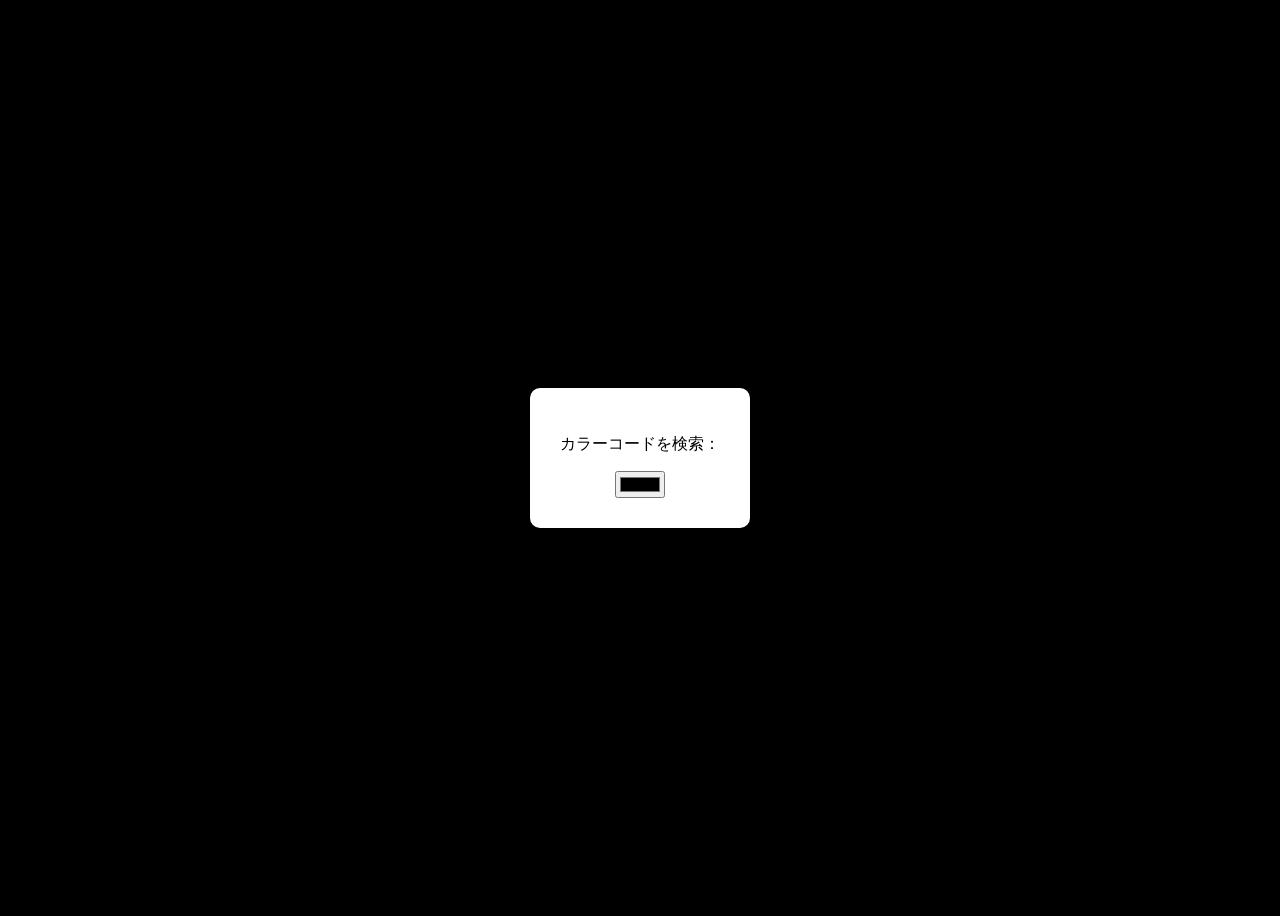
<file: color-picker/index.html>
<!DOCTYPE html>
<html lang="en">
<head>
    <meta charset="UTF-8">
    <meta name="viewport" content="width=device-width, initial-scale=1.0">
    <link rel="stylesheet" href="./style.css">
    <title>カラーピッカー</title>

</head>
<body>

    <div>

        <p id="colorText">カラーコードを検索：</p>

        <input id="colorPicker" type="color">

    </div>

 
    <script src="./script.js"></script>

</body>
</html>
</file>
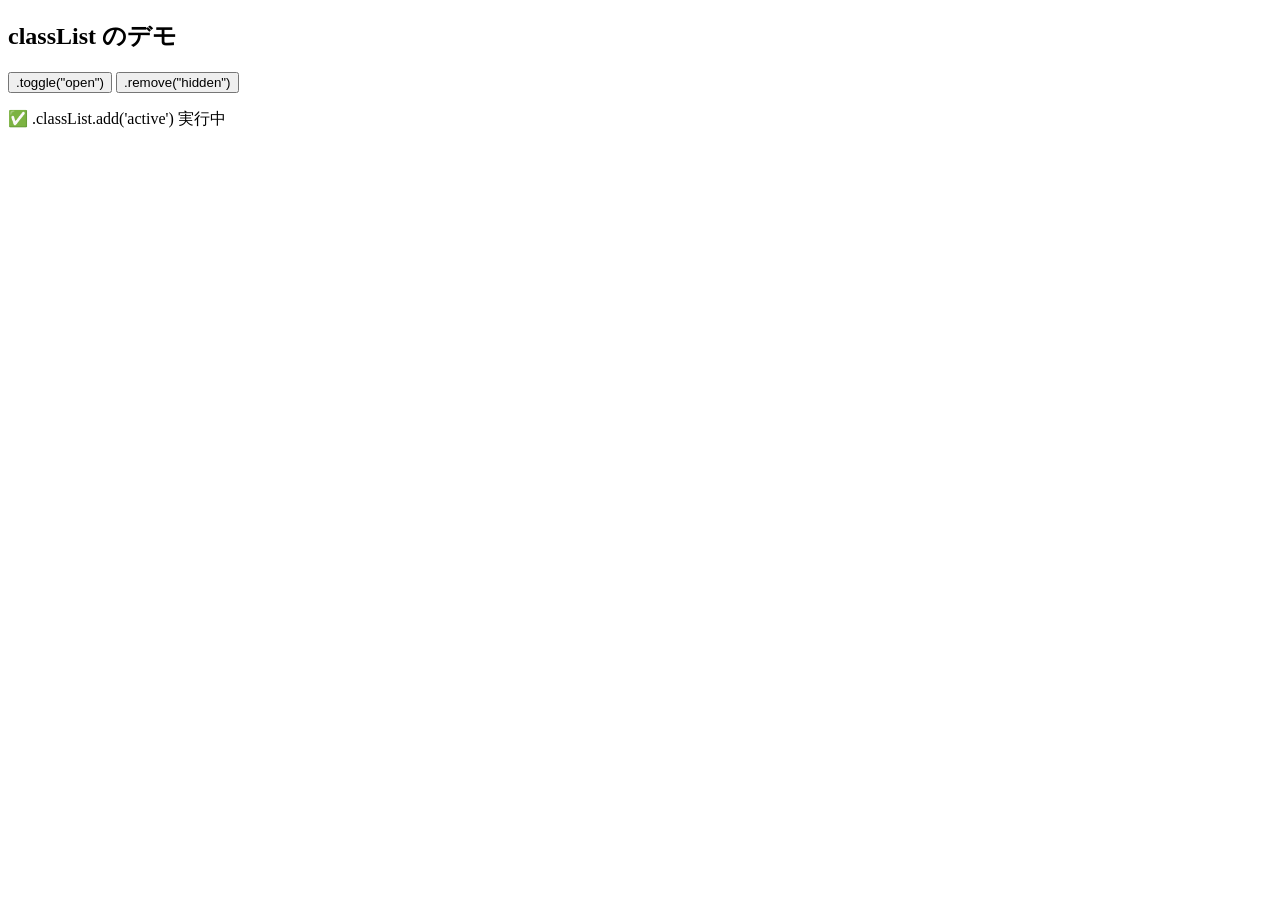
<file: dom/classList.html>
<!DOCTYPE html>
<html lang="ja">
<head>
  <meta charset="UTF-8">
  <title>classList メソッド例</title>
  <style>
    #box {
      width: 200px;
      height: 100px;
      background: lightgray;
      margin: 10px 0;
      transition: 0.4s;
    }

    .active {
      border: 3px solid blue;
    }
    .open {
      transform: scale(1.2);
    }
    .hidden {
      display: none;
    }
  </style>
</head>
<body>
  <h2>classList のデモ</h2>
  <div id="box" class="hidden">BOX</div>
  <button id="toggleBtn">.toggle("open")</button>
  <button id="remove">.remove("hidden")</button>
  <p id="log">（ここに結果が表示されます）</p>

  <script src="./classList.js"></script>
</body>
</html>
</file>
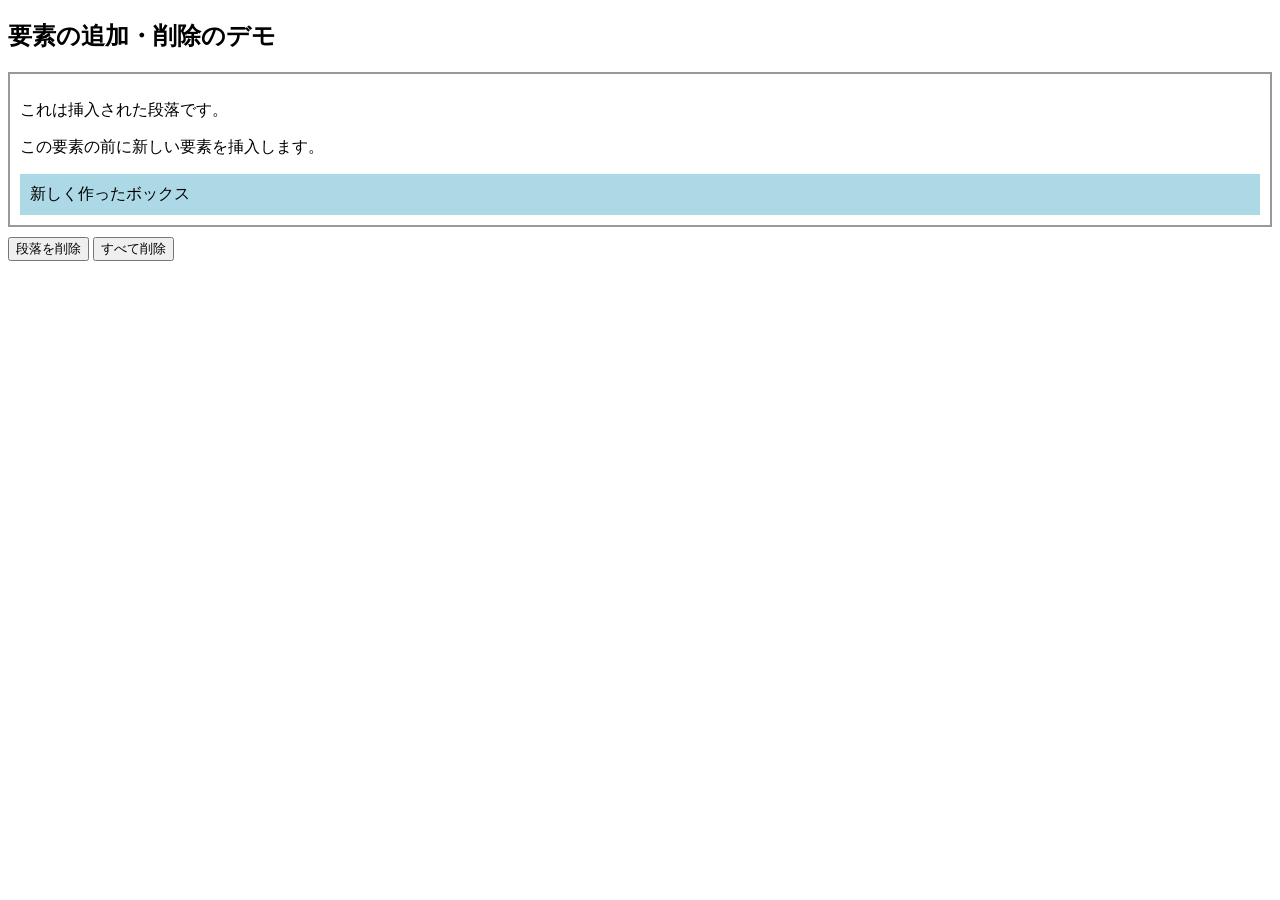
<file: dom/create.html>
<!DOCTYPE html>
<html lang="ja">
<head>
  <meta charset="UTF-8">
  <title>DOM作成・削除メソッド例</title>
  <style>
    #container {
      border: 2px solid #999;
      padding: 10px;
      margin: 10px 0;
    }
  </style>
</head>
<body>
  <h2>要素の追加・削除のデモ</h2>
  <div id="container">
    <p id="ref">この要素の前に新しい要素を挿入します。</p>
  </div>
  <button id="removeBtn">段落を削除</button>
  <button id="clearBtn">すべて削除</button>

  <script src="./create.js"></script>
</body>
</html>
</file>
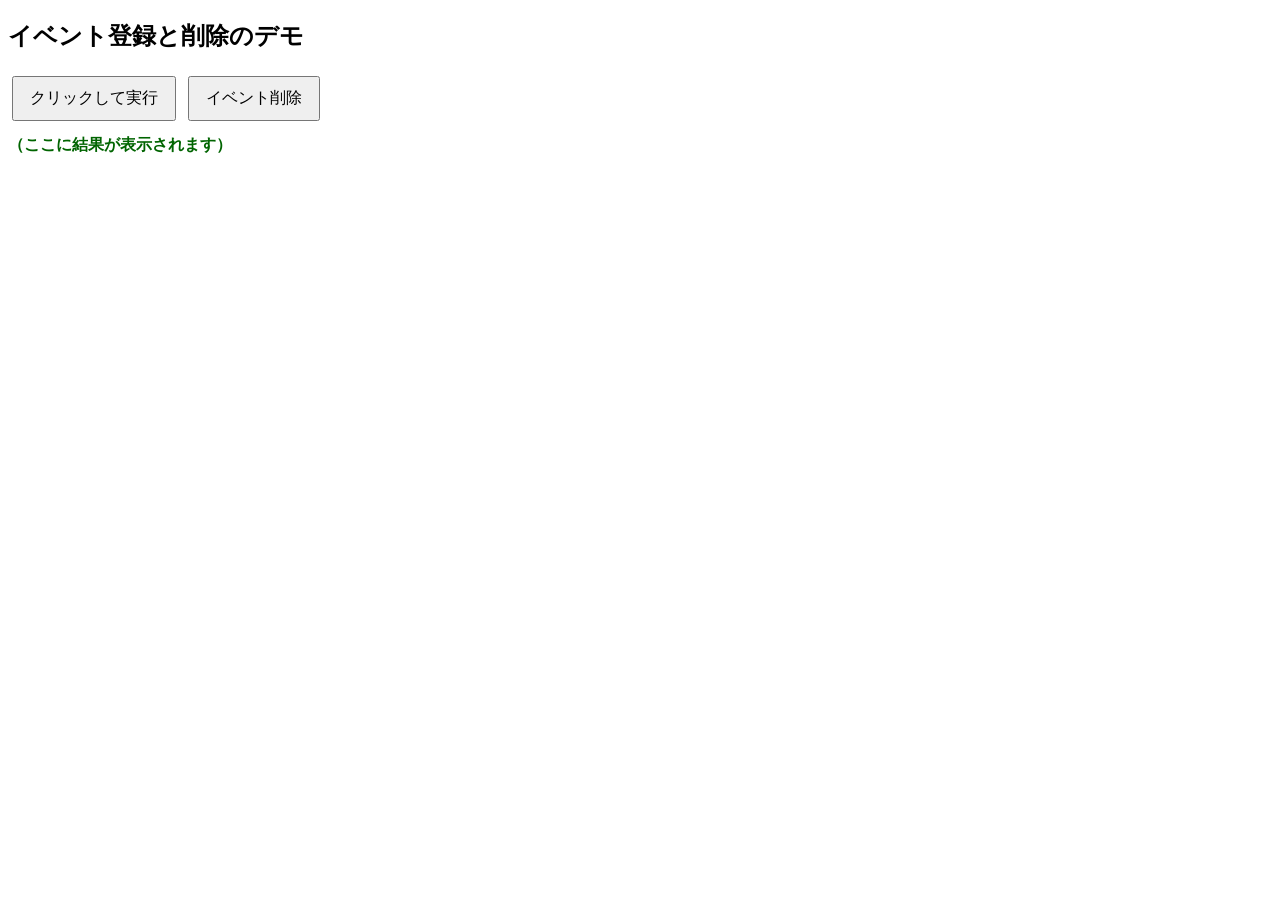
<file: dom/event.html>
<!DOCTYPE html>
<html lang="ja">
<head>
  <meta charset="UTF-8">
  <title>addEventListener / removeEventListener の例</title>
  <style>
    button { padding: 10px 16px; margin: 4px; font-size: 16px; }
    #log { margin-top: 10px; font-weight: bold; color: darkgreen; }
  </style>
</head>
<body>
  <h2>イベント登録と削除のデモ</h2>

  <button id="myBtn">クリックして実行</button>
  <button id="removeBtn">イベント削除</button>

  <div id="log">（ここに結果が表示されます）</div>

  <script src="./event.js"></script>
</body>
</html>
</file>
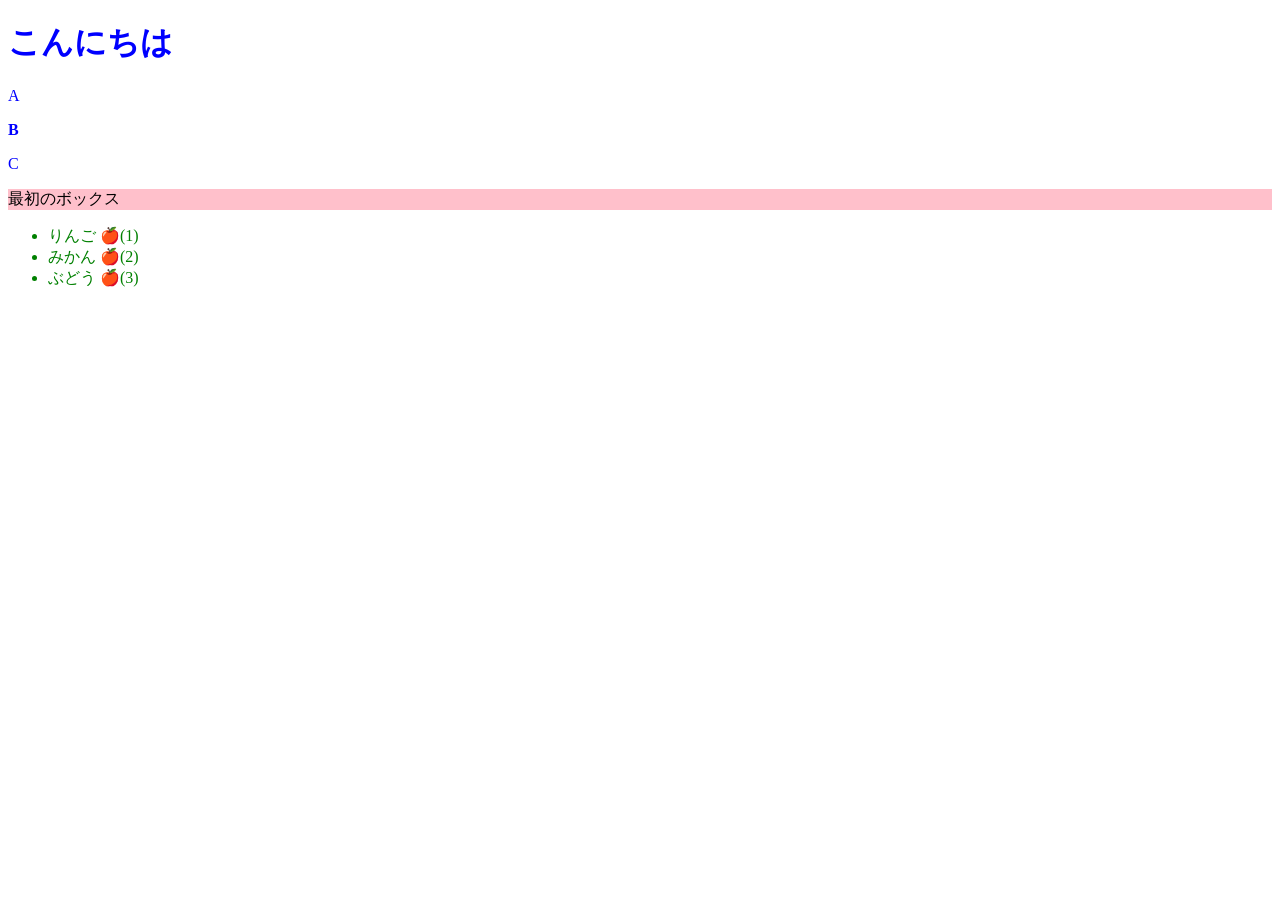
<file: dom/get.html>
<!DOCTYPE html>
<html lang="ja">
<head>
  <meta charset="UTF-8">
  <title>DOM取得メソッド例</title>
</head>
<body>
  <h1 id="title">タイトル</h1>
  <p class="text">A</p>
  <p class="text">B</p>
  <p class="text">C</p>
  <div class="box red"></div>
  <div class="box blue"></div>
  <ul>
    <li class="item">りんご</li>
    <li class="item">みかん</li>
    <li class="item">ぶどう</li>
  </ul>

  <script src="./get.js"></script>
</body>
</html>
</file>
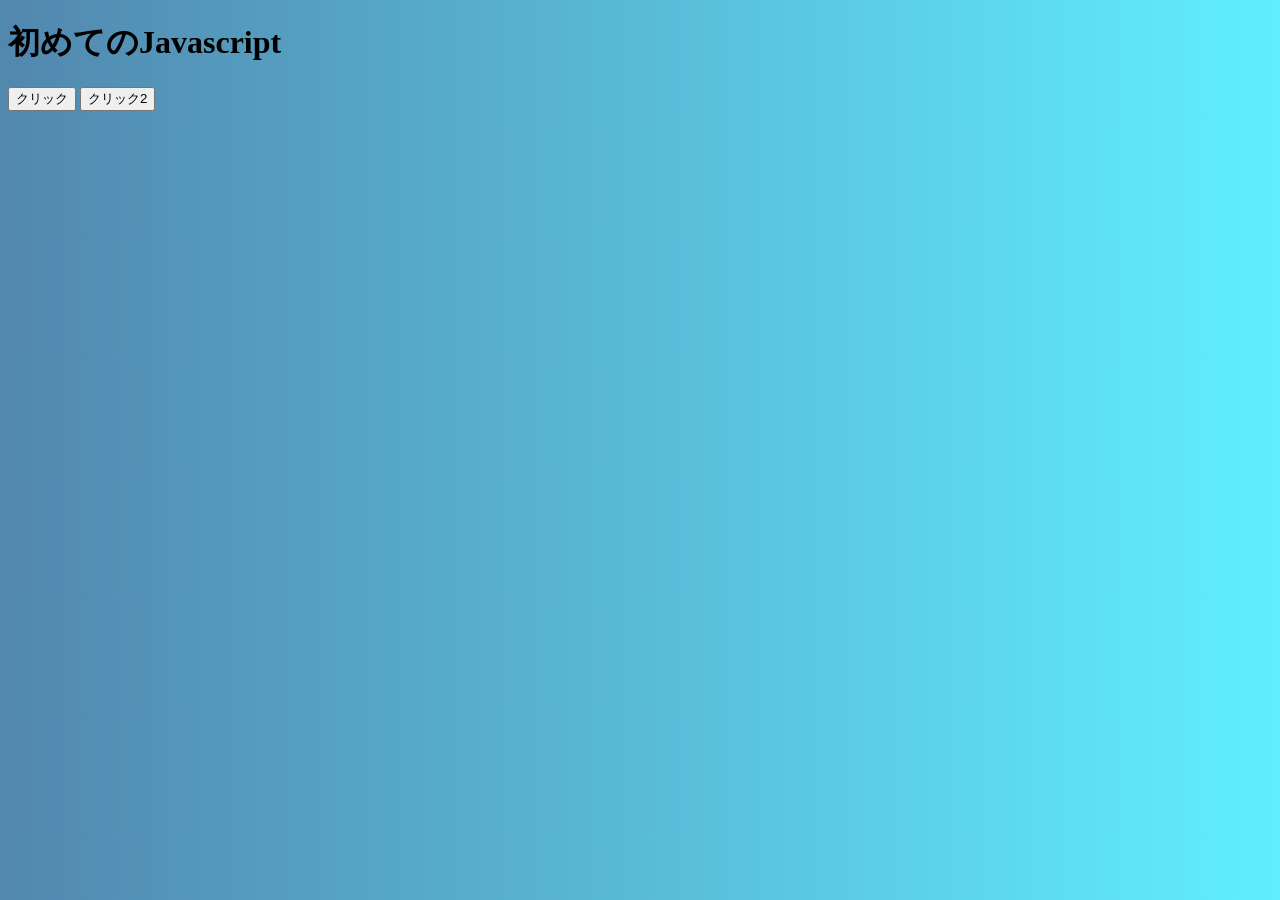
<file: javascript1/code.html>
<!DOCTYPE html>
<html lang="ja">
<head>
    <meta charset="UTF-8">
    <meta name="viewport" content="width=device-width, initial-scale=1.0">
    <link rel="stylesheet" href="./style.css"><!--CSS－をインポートする-->
    <title>Javascript</title>
    <script></script><!--外部のライブラリーをインポートするために使うタグ-->
</head>
<body>

    <h1>初めてのJavascript</h1>
    <button onclick="alert('hello world')">クリック</button>
    <button id="btn">クリック2</button>

    <script>

        document.getElementById("btn").addEventListener("click", () =>{
        alert('hello world');
        });

        console.log("java\nscript");
    </script>
</body>
</html>
</file>
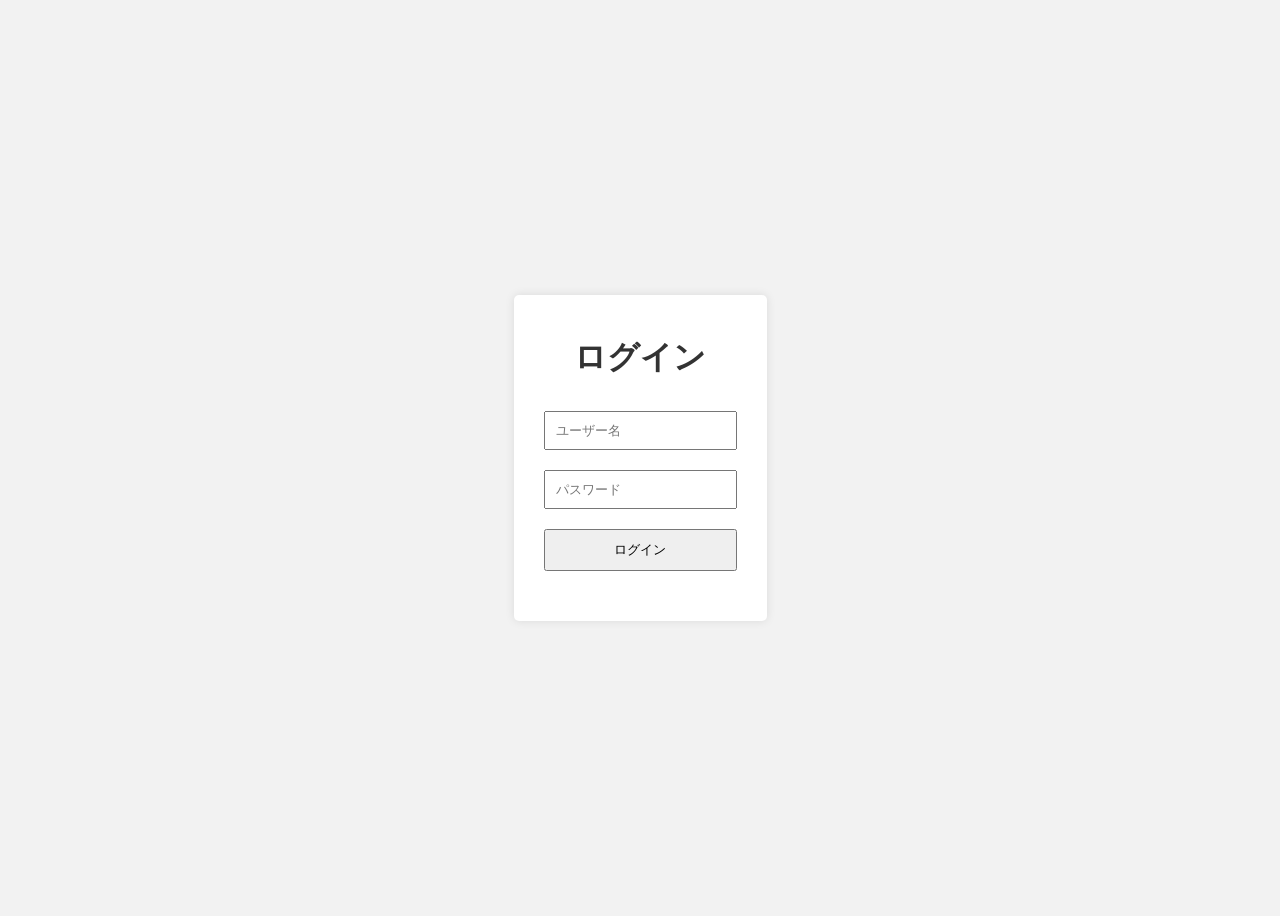
<file: javascript5/login.html>
<!DOCTYPE html>
<html lang="en">
<head>
    <meta charset="UTF-8">
    <meta name="viewport" content="width=device-width, initial-scale=1.0">
    <style>
        body {

            font-family: Arial, sans-serif;
            background-color: #f2f2f2;
            display: flex;
            justify-content: center;
            align-items: center;
            height: 100vh;
        }

        .container {
            display: flex;
            flex-direction: column;
            background-color: #fff;
            padding: 20px;
            border-radius: 5px;
            box-shadow: 0 0 10px rgba(0, 0, 0, 0.1);
            text-align: center;
        }

        h1 {
            color: #333;
        }

        input, button{

            margin: 10px;
            padding: 10px;
            align-items: center;
        }


        div#message {
            margin-top: 20px;
            text-align: center;
            font-weight: bold;
        }

        .login-ok{
            color: green;
        }

        .login-error{
            color: red;
        }

        .deactivated{
            color: orange;
        }


    </style>
    <title>ログイン</title>
</head>
<body>

<div class="container">

    
    <h1>ログイン</h1>

    <input id="username" placeholder="ユーザー名">
    <input id="password" placeholder="パスワード" type="password">
    <button id="loginBtn">ログイン</button>

     <div id="message"></div>

</div>
    
    
   


    <script>

        const users = [
            { username: "user1", password: "pass1", active:true },
            { username: "user2", password: "pass2", active:true },
            { username: "user3", password: "pass3", active:false }
        ]
        



        document.getElementById("loginBtn").addEventListener("click", function(){

            const user = document.getElementById("username").value;
            const pass = document.getElementById("password").value;

            const msg = document.getElementById("message");

            const foundUser = users.find(x => x.username === user);

            if(!foundUser){
                msg.textContent = "ユーザーが見つかりません";
                msg.className = "login-error";
                return;
            }

            if(!foundUser.active){
                msg.textContent = "このユーザーは無効です";
                msg.className = "deactivated";
                return;
            }


            if(foundUser.password === pass){
                
                msg.textContent = "ログイン成功";
                msg.className = "login-ok";
            } else {
                msg.textContent = "パスワードが間違っています";
                msg.className = "login-error";
            }

        })



    </script>
</body>
</html>
</file>
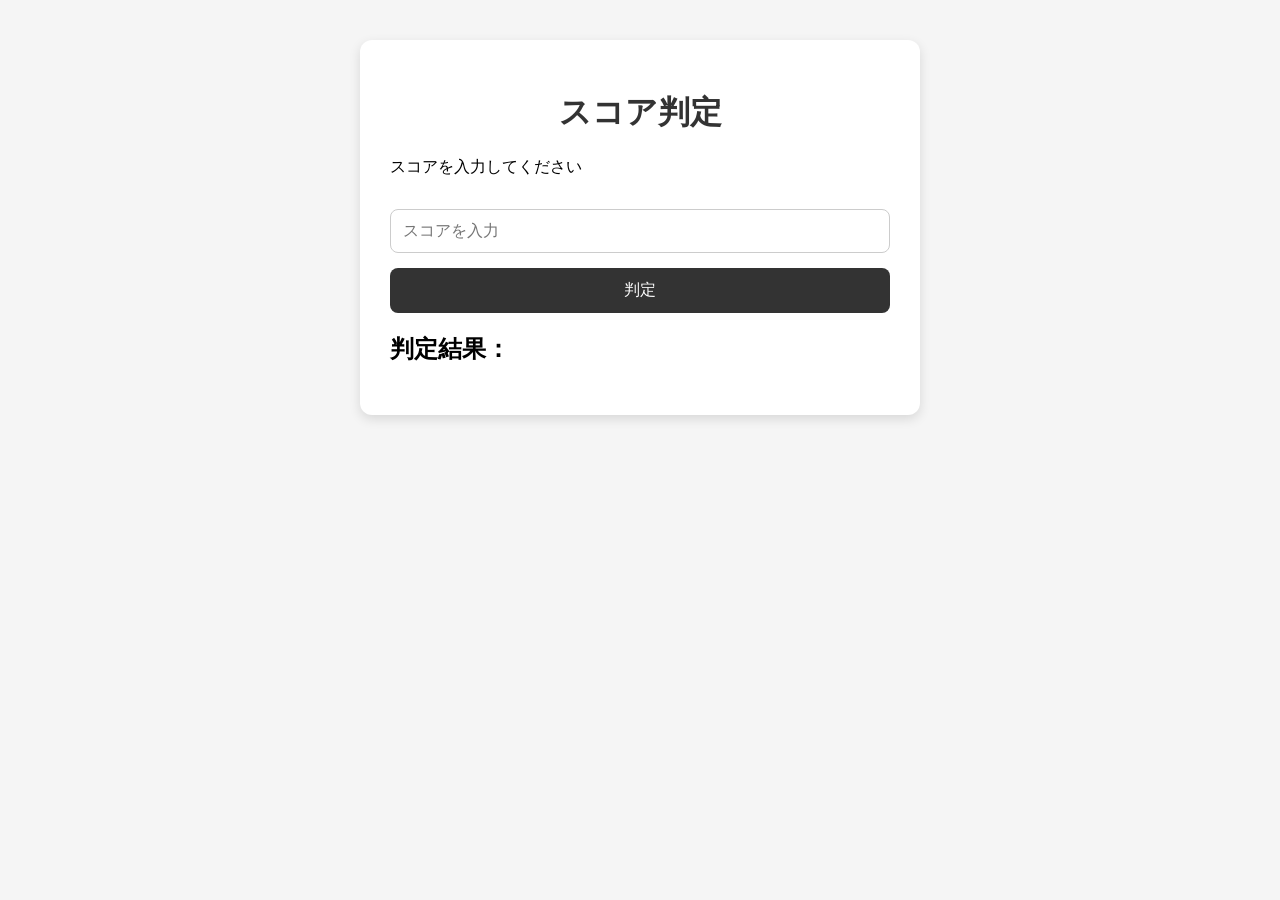
<file: javascript6/score.html>
<!DOCTYPE html>
<html lang="ja">
<head>
    <meta charset="UTF-8">
    <meta name="viewport" content="width=device-width, initial-scale=1.0">
    <link rel="stylesheet" href="./style.css">
    <title>スコア判定</title>
</head>
<body>

    <div class="app">
        <h1>スコア判定</h1>
        <p>スコアを入力してください</p>

        <input type="text" id="input" placeholder="スコアを入力">

        <button id="btn">判定</button>

        <div id="res">
            <h2>判定結果：</h2>
            <ul id="list"></ul>
        </div>

    </div>


    <script>

        const Input = document.getElementById("input");
        const Btn = document.getElementById("btn");
        const List= document.getElementById("list");

        Btn.addEventListener("click", function() {
            const Inputvalue = Input.value;
            const scores = Inputvalue.split(",");

            scores.forEach(function(score){
                score = Number(score);
                    if (score >= 80 && score <= 100){
                List.innerHTML += "<li>"  + score + "合格</li>";
                    }else{
                List.innerHTML += "<li>"  + score  + "不合格</li>";
                }
            })
        } )



    </script>
    
</body>
</html>
</file>
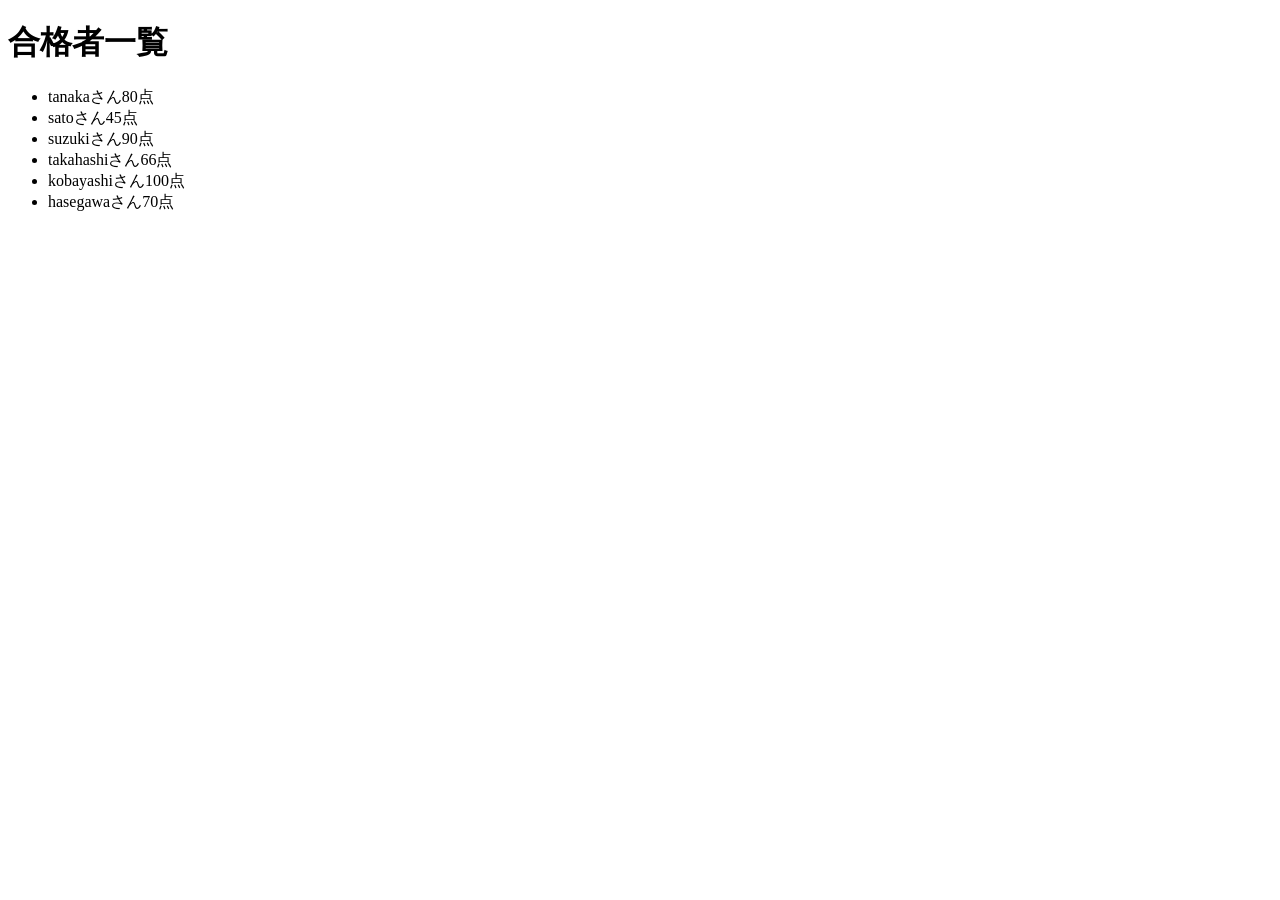
<file: javascript7/then.html>
<!DOCTYPE html>
<html lang="ja">
<head>
    <meta charset="UTF-8">
    <meta name="viewport" content="width=device-width, initial-scale=1.0">
    <title>非同期処理</title>
</head>
<body>
    <h1>合格者一覧</h1>
    
    <ul id="result"></ul>

    <script>
        /*
        fetch("./data.json")
        .then(r => r.json())
        .then(d => {
            const result = document.querySelector("#result");

            d.forEach(function(person){
                const list = document.createElement("li");

                list.textContent = `${person.name}さん${person.score}点`;

                result.appendChild(list);
            
            })
        })
        .catch(e => console.log(e))
        */
        
            async function loadData() {
                try{
                const res = await fetch("./data.json");
                const data =  await res.json();
                const result = document.querySelector("#result");

                data.forEach(function(person){
                const list = document.createElement("li");

                list.textContent = `${person.name}さん${person.score}点`;

                result.appendChild(list);
                })

            }catch(error){
                const result = document.querySelector("#result");

                //console.log("message:" + error.name + error.message)

                result.textContent = "message:" + error.name + error.message
            }
            }

            loadData();

    </script>
</body>
</html>
</file>
<file: color-picker/style.css>
body{
    text-align: center;
    font-family: sans-serif;
    display: grid;
    place-items: center;
    height: 100vh;
    background-color: #000;
    color: #fff;

}

div{
    background-color: #fff;
    padding: 30px;
    border-radius: 10px;
    box-shadow: 0 0 10px rgba(0, 0, 0, 0.5);
    color: #000;
}
</file>
<file: javascript1/style.css>
body{
  
    background: linear-gradient(90deg, rgba(82, 135, 174, 1) 0%,rgba(96, 239, 255, 1) 100%)
}
</file>
<file: javascript6/style.css>
body {
font-family: sans-serif;
background-color: #f5f5f5;
margin: 0;
padding: 40px;
}
.app {
max-width: 500px;
margin: 0 auto;
background-color: #ffffff;
padding: 30px;
border-radius: 12px;
box-shadow: 0 4px 12px rgba(0, 0, 0, 0.12);
}
h1 {
text-align: center;
color: #333333;
}

input {
width: 100%;
padding: 12px;
font-size: 16px;
box-sizing: border-box;
margin-top: 15px;
border: 1px solid #cccccc;
border-radius: 8px;
}
button {
width: 100%;
padding: 12px;
margin-top: 15px;
font-size: 16px;
background-color: #333333;
color: #ffffff;
border: none;
border-radius: 8px;
cursor: pointer;
}

button:hover {
background-color: #555555;
}

.result {
margin-top: 30px;
}
.result h2 {
font-size: 20px;
border-bottom: 1px solid #dddddd;
padding-bottom: 8px;
}

ul {
list-style: none;
padding: 0;
}
</file>
